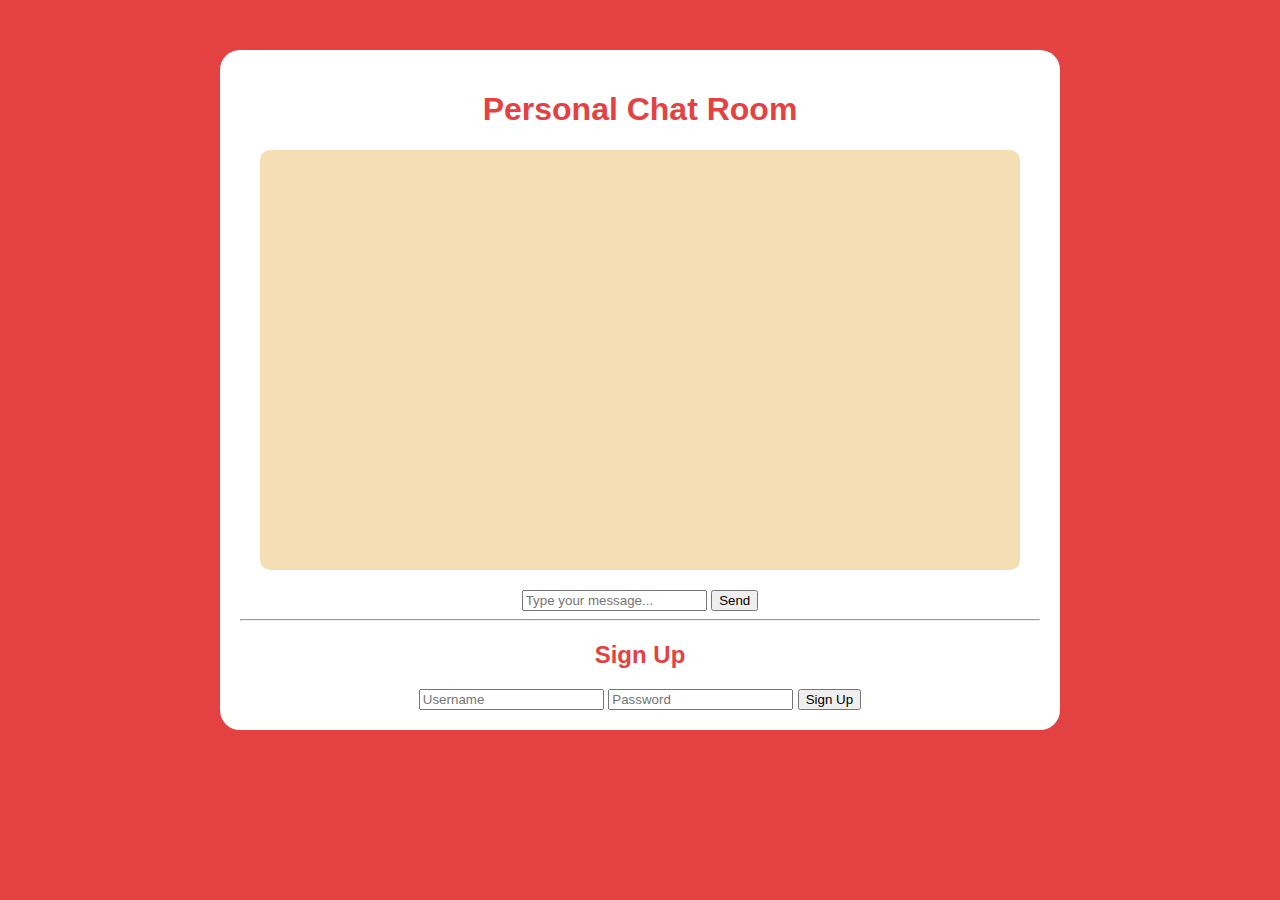
<file: chat_box.html>
<!DOCTYPE html>
<html lang="en">
<head>
    <meta charset="UTF-8">
    <meta name="viewport" content="width=device-width, initial-scale=1.0">
    <title>Personal Chat Room</title>
    <link rel="stylesheet" href="./assets/css/chat.css">
   
</head>
<body>
    <div class="container">
        <h1 id='h1-text'>Personal Chat Room</h1>
        <div id="chat-box" class="chat-box"></div>
        <input type="text" id="message" placeholder="Type your message...">
        <button onclick="sendMessage()">Send</button>
        <hr>
        <h2 id='ank-text'>Sign Up</h2>
        <input type="text" id="username" placeholder="Username">
        <input type="password" id="password" placeholder="Password">
        <button onclick="signUp()">Sign Up</button>
    </div>

    <script>
        // Simulated database of users
        const users = [];

        function signUp() {
            const username = document.getElementById('username').value;
            const password = document.getElementById('password').value;
            users.push({ username, password });
            alert('User signed up successfully!');
        }

        function sendMessage() {
            const message = document.getElementById('message').value;
            document.getElementById('message').value = '';
            const chatBox = document.getElementById('chat-box');
            chatBox.innerHTML += <p>${message}</p>;
            chatBox.scrollTop = chatBox.scrollHeight; // Auto-scroll to bottom
        }
    </script>
</body>
</html>
</file>
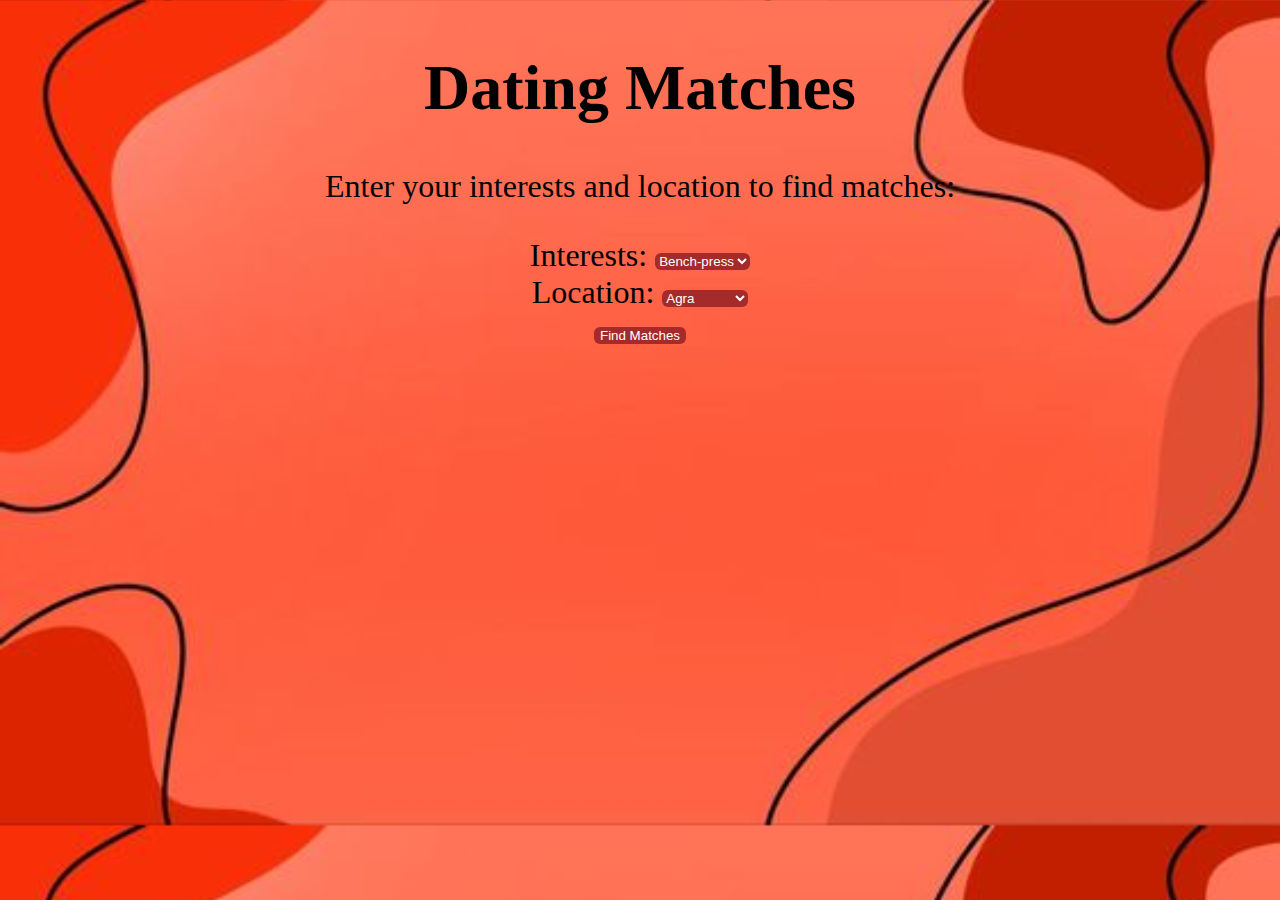
<file: date.html>
<!DOCTYPE html>
<html lang="en">
<head>
    <meta charset="UTF-8">
    <meta name="viewport" content="width=device-width, initial-scale=1.0">
    <title>Dating Matches</title>
    <link rel="stylesheet" href="./assets/css/date1.css">
</head>
<body>
    <div id="nan">
    <h1>Dating Matches</h1>
    <p>Enter your interests and location to find matches:</p>
    <label for="interests">Interests:</label>
     <select name="interests" id="interests">
        <option value="Bench-press">Bench-press</option>
        <option value="planks">Planks</option>
        <option value="Pilates">Pilates</option>
     </select>
     <br>

 
     <label for="location">Location:</label>
     <select name="location" id="location">
        <option value="Agra">Agra</option>
        <option value="Lucknow">Lucknow</option>
        <option value="Hyderabad">Hyderabad</option>
        <option value="Indore">Indore</option>
        <option value="Gorakhpur">Gorakhpur</option>
        <option value="Mumbai">Mumbai</option>
        <option value="Delhi">Delhi</option>
     </select>
     <br>

    <button id="date_btn" onclick="findMatches()">Find Matches</button><br>
    <div id="matches"></div>

    <script>
        function findMatches() {
            // Get user input
            var interests = document.getElementById("interests").value;
            var location = document.getElementById("location").value;

            // Simulated database of users
            var users = [
                { name: "Rohan", interests: "Pilates", location: "Jaipur" },
                { name: "Sameer", interests: "planks", location: "Gorakhpur" },
                { name: "Chaitanya", interests: "Bench-press", location: "Agra" },
                { name: "Arun", interests: "Pilates", location: "Indore" },
                { name: "Ansh", interests: "planks", location: "Mumbai" },
                { name: "Arhan", interests: "Pilates", location: "Delhi" },
                { name: "Ranbir", interests: "Pilates", location: "Hyderabad" },
            ];

            // Find matches based on interests and location
            var matches = users.filter(function(user) {
                return user.interests.includes(interests) && user.location.toLowerCase() === location.toLowerCase();
            });

            // Display matches
            var matchesDiv = document.getElementById("matches");
            matchesDiv.innerHTML = "<h2>Matches:</h2>";
            if (matches.length === 0) {
                matchesDiv.innerHTML += "No matches found.";
            } else {
                matches.forEach(function(match) {
                    matchesDiv.innerHTML += "<p>Name: " + match.name + "<br>Interests: " + match.interests + "<br>Location: " + match.location + "</p>";
                });
            }
        }
    </script>
    </div>
</body>
</html>
</file>
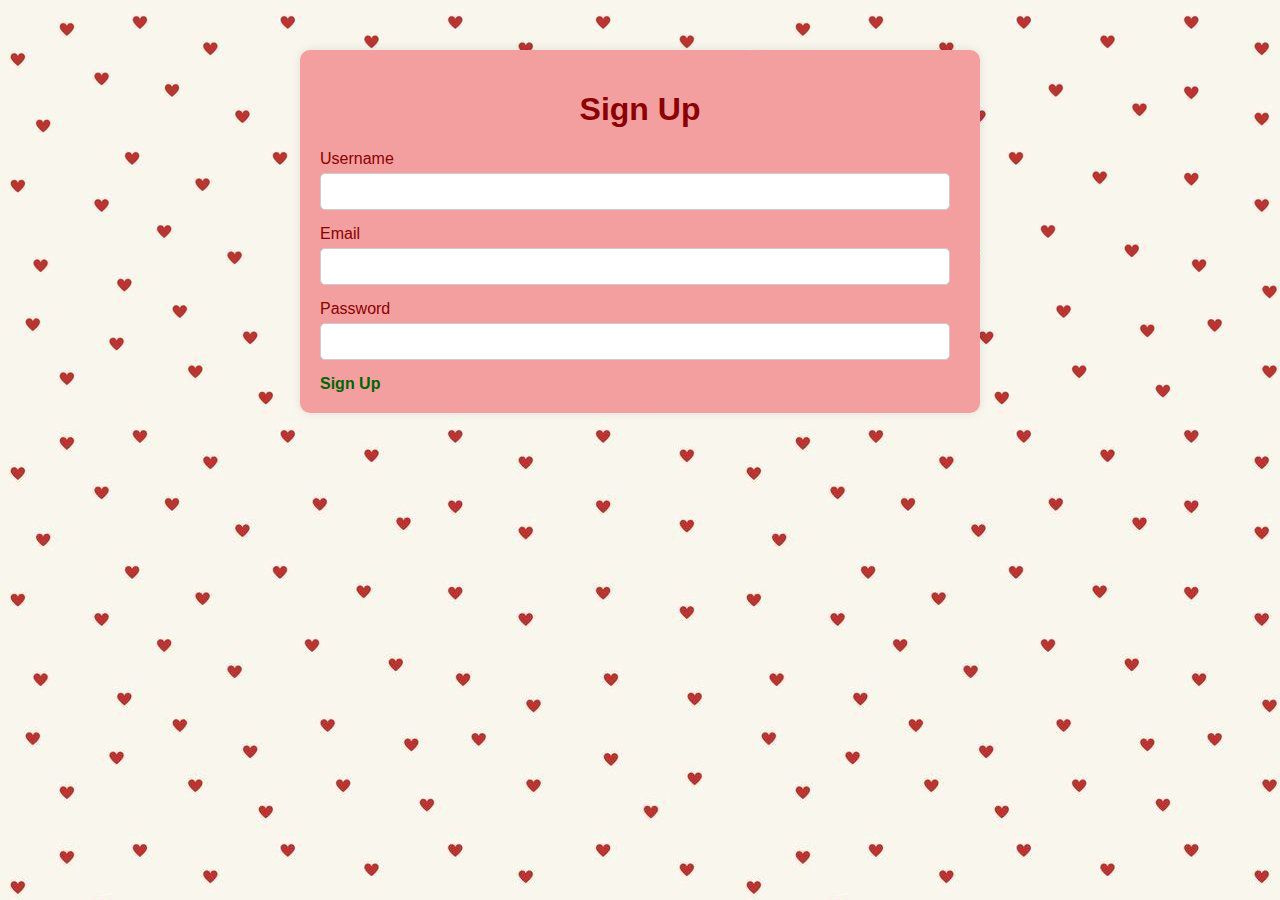
<file: sign_up.html>
<!DOCTYPE html>
<html>
<head>
    <title>Dating Sign Up Page</title>
    <link rel="stylesheet" href="./assets/css/sign_up.css">
</head>
<body>

<div class="container">
    <h1>Sign Up</h1>
    <form>
        <label for="username">Username</label>
        <input type="text" id="username" name="username">

        <label for="email">Email</label>
        <input type="email" id="email" name="email">

        <label for="password">Password</label>
        <input type="password" id="password" name="password">

        <a href="date.html" class="dating_sign_up">Sign Up</a>
    </form>
    
</div>

</body>
</html>
</file>
<file: assets/css/chat.css>
/* Basic styling */
body {
    font-family: Arial, sans-serif;
    margin: 0;
    padding: 50px;
    background-color: rgb(228, 66, 66);
    text-decoration-color: rgb(228, 66, 66);
}
.container {
    max-width: 800px;
    margin: 0 auto;
    padding: 20px;
    background-color: white;
    text-align: center;
    text-decoration-color: rgb(228, 66, 66);
    border-radius: 20px;
    border-width: 3px;
}
.chat-box {
    height: 400px;
    overflow-y: scroll;
    border-radius: 10px;
    padding: 10px;
    margin: 20px;
    border-width: 2px;
    background-color: wheat;
    
}

#h1-text{
    color: rgb(228, 66, 66);
}

#ank-text{
    color:rgb(228, 66, 66);
}
</file>
<file: assets/css/date1.css>
body{
    background-image:url("../images/dating.jpg");
    align-content: center;
    background-size: cover;
}

#nan{
    text-align: center;
    font-size: xx-large;
    margin: auto;
}
#interests{
    border-radius: 6px;
    background-color: brown;
    color: white;
    border-width: 0px;
}
#location{
    border-radius: 6px;
    background-color: brown;
    color: white;
    border-width: 0px;
}
#date_btn{
    border-radius: 6px;
    background-color: brown;
    color: white;
    border-width: 0px;
}
</file>
<file: assets/css/sign_up.css>
body {
    font-family: Arial, sans-serif;
    background-image: url('../images/bbg.jpg');
    margin: 0;
    padding: 0;
}

.container {
    width: 50%;
    margin: 50px auto;
    background-color: #f39f9f;
    border-radius: 10px;
    padding: 20px;
    box-shadow: 0 0 10px rgba(0, 0, 0, 0.1);
    color:darkred;
}

h1 {
    text-align: center;
    color: darkred;
}

form {
    margin-top: 20px;
    
}

label {
    display: block;
    margin-bottom: 5px;
    color: darkred;
}

input[type="text"],
input[type="email"],
input[type="password"] {
    width: 95%;
    padding: 10px;
    margin-bottom: 15px;
    border: 1px solid #ccc;
    border-radius: 5px;
}

input[type="submit"] {
    background-color:darkred;
    color: #fff;
    border: none;
    padding: 10px 20px;
    cursor: pointer;
    border-radius: 5px;
    width: 100px;
}

input[type="submit"]:hover {
    background-color: #45a049;
}
.dating_sign_up{
    text-decoration: none;
    color:darkgreen;
    font-weight: bold;
}
</file>
